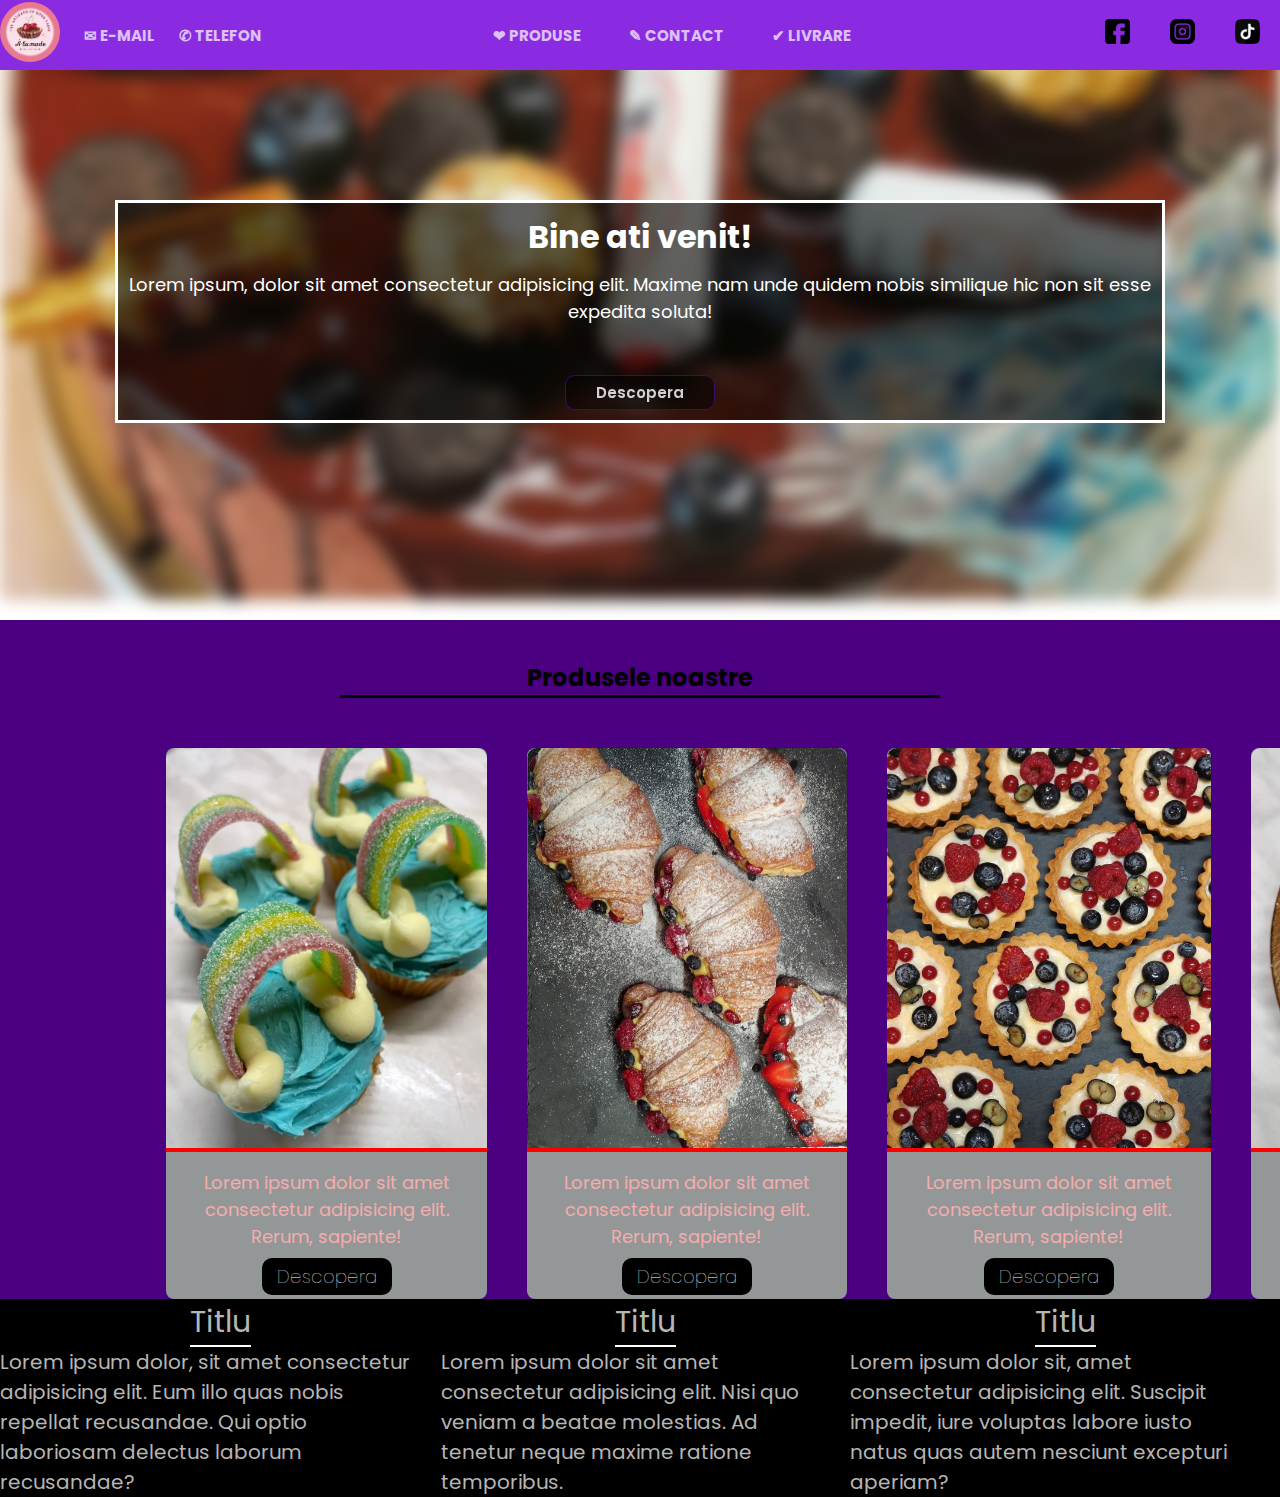
<file: index.html>
<!DOCTYPE html>
<html lang="en">
<head>
  <meta charset="UTF-8">
  <meta http-equiv="X-UA-Compatible" content="IE=edge">
  <meta name="viewport" content="width=device-width, initial-scale=1.0">
  <link rel="stylesheet" href="styles/header.css">
  <link rel="stylesheet" href="styles/general.css">
  <link rel="stylesheet" href="styles/content.css">
  <link rel="stylesheet" href="styles/contact.css">
  <link rel="preconnect" href="https://fonts.googleapis.com">
  <link rel="preconnect" href="https://fonts.gstatic.com" crossorigin>
  <link href="https://fonts.googleapis.com/css2?family=Poppins:ital,wght@0,100;0,200;0,300;0,400;0,500;0,600;0,700;0,800;0,900;1,100;1,200;1,300;1,400;1,500;1,600;1,700;1,800;1,900&display=swap" rel="stylesheet">  
  <title>Site</title>
</head>
<body>
  <div class="header">
    <div class="left-section">
      <div class="logo"><a href="index.html"><img src="imagini/logo.jpg"></a></div>
      <div class="email"><a href="mailto: cezarturliu25@gmail.com"  target="_blank">&#9993; E-MAIL</a></div>
      <div class="phone" ><a href="tel:0774544099" target="_blank">&#9990; TELEFON</a></div>
    </div>
    <div class="middle-section">
      <div class="products"><a href="products.html">&#x2764; PRODUSE</a></div>
      <div class="contact"><a href="contact.html">&#x270E; CONTACT</a></div>
      <div class="delivery"><a href="">&#x2714; LIVRARE</a></div>
    </div>
    <div class="right-section">
      <div class="facebook"><img src="imagini/facebook.png"></div>
      <div class="instagram"><a href="https://www.instagram.com/alamode.ro/" target="_blank"><img src="imagini/instagram.png"></a></div>
      <div class="tik-tok"><img src="imagini/tiktok.png"></div>
    </div>
  </div>
  <div class="second">
    <img src="imagini/tort-1.webp">
      <div class ="text-image">      
        <h1>Bine ati venit!</h1>
        <p>Lorem ipsum, dolor sit amet consectetur adipisicing elit. Maxime nam unde quidem nobis similique hic non sit esse expedita soluta!</p>
        <button>Descopera</button>
      </div>
  </div>
  <div class="third">
   <h2 id="header-title">Produsele noastre</h2>
   <div class="product-grid">
    <div class="produs">
      <img src="imagini/briose-1.webp" alt="">
      <p>Lorem ipsum dolor sit amet consectetur adipisicing elit. Rerum, sapiente!</p>
      <button>Descopera</button>
    </div>
    <div class="produs">
      <img src="imagini/cornulete-1.webp" alt="">
      <p>Lorem ipsum dolor sit amet consectetur adipisicing elit. Rerum, sapiente!</p>
      <button>Descopera</button>
    </div>
    <div class="produs">
      <img src="imagini/tarte-1.webp" alt="">
      <p>Lorem ipsum dolor sit amet consectetur adipisicing elit. Rerum, sapiente!</p>
      <button>Descopera</button>
    </div>
    <div class="produs">
      <img src="imagini/tarte-2.webp" alt="">
      <p>Lorem ipsum dolor sit amet consectetur adipisicing elit. Rerum, sapiente!</p>
      <button>Descopera</button>
    </div>
   </div>
  </div>
  <div class="fourth">
    <div class="left">
        <p class="end-title">Titlu</p>
        <p class="end-description">Lorem ipsum dolor, sit amet consectetur adipisicing elit. Eum illo quas nobis repellat recusandae. Qui optio laboriosam delectus laborum recusandae?</p>
    </div>
    <div class="center">
      <p class="end-title">Titlu</p>
      <p class="end-description">Lorem ipsum dolor sit amet consectetur adipisicing elit. Nisi quo veniam a beatae molestias. Ad tenetur neque maxime ratione temporibus.</p>
    </div>
    <div class="right">
      <p class="end-title">Titlu</p>
      <p class="end-description">Lorem ipsum dolor sit, amet consectetur adipisicing elit. Suscipit impedit, iure voluptas labore iusto natus quas autem nesciunt excepturi aperiam?</p>
    </div>
  </div>
</body>
</html>
</file>
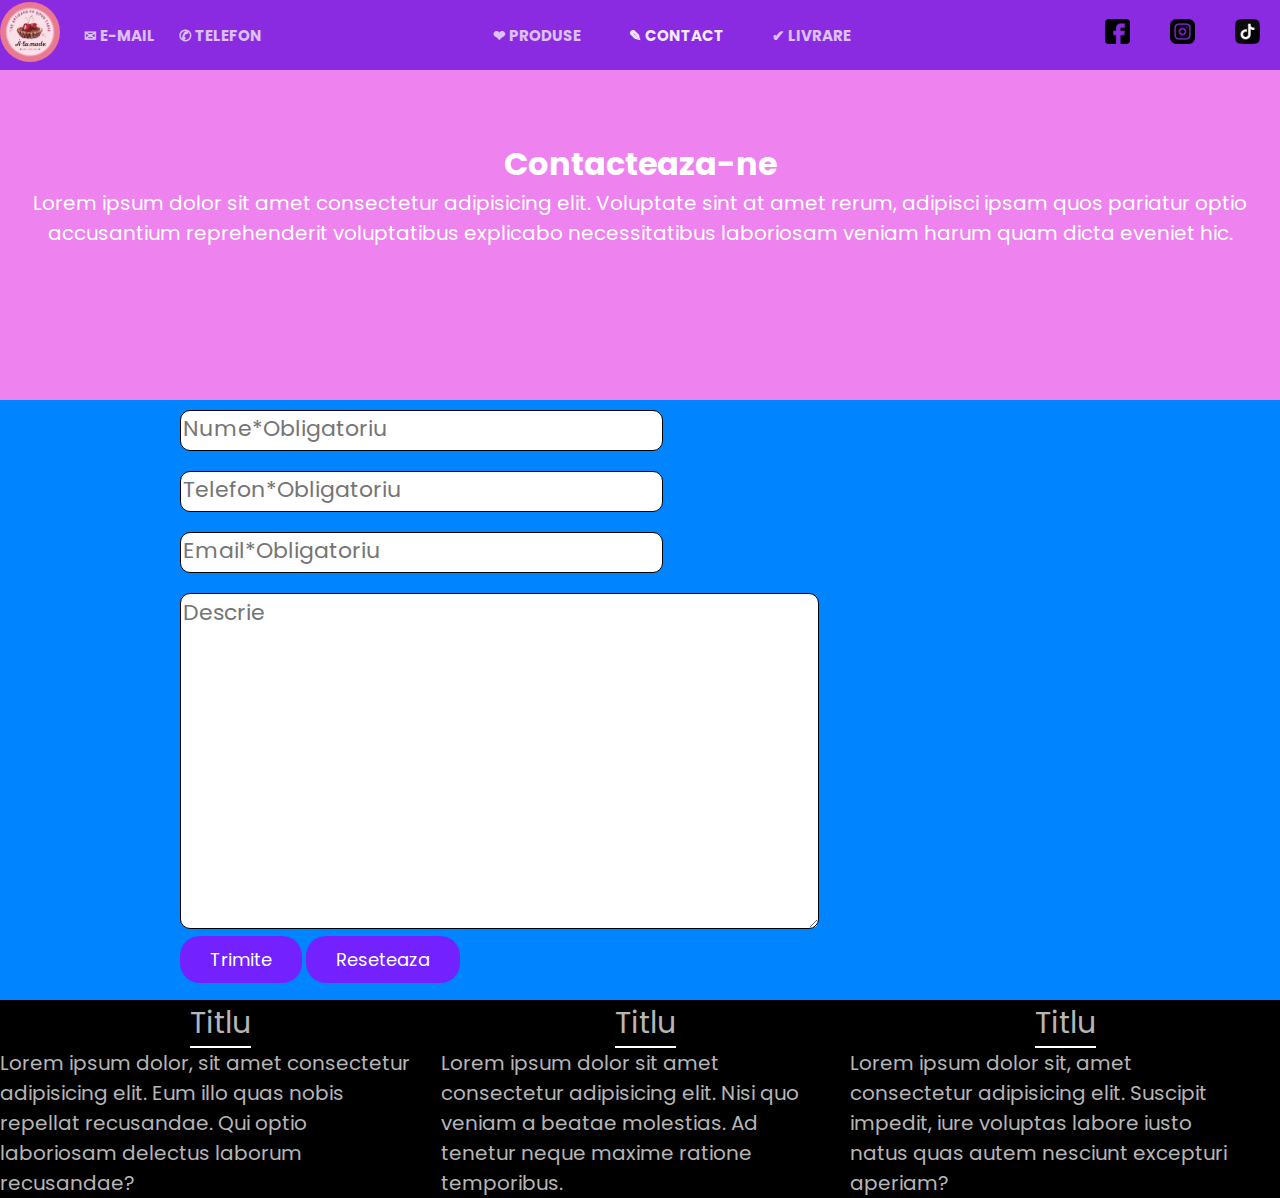
<file: contact.html>
<!DOCTYPE html>
<html lang="en">
<head>
  <link href="https://cdn.jsdelivr.net/npm/bootstrap@5.0.2/dist/css/bootstrap.min.css" rel="stylesheet" integrity="sha384-EVSTQN3/azprG1Anm3QDgpJLIm9Nao0Yz1ztcQTwFspd3yD65VohhpuuCOmLASjC" crossorigin="anonymous">
  <link rel="stylesheet" href="styles/header.css">
  <link rel="stylesheet" href="styles/general.css">
  <link rel="stylesheet" href="styles/content.css">
  <link rel="stylesheet" href="styles/contact.css">
  <meta charset="UTF-8"/>
  <meta http-equiv="X-UA-Compatible" content="IE=edge"/>
  <meta name="viewport" content="width=device-width, initial-scale=1" />
  <link rel="preconnect" href="https://fonts.googleapis.com">
  <link rel="preconnect" href="https://fonts.gstatic.com" crossorigin>
  <link href="https://fonts.googleapis.com/css2?family=Poppins:ital,wght@0,100;0,200;0,300;0,400;0,500;0,600;0,700;0,800;0,900;1,100;1,200;1,300;1,400;1,500;1,600;1,700;1,800;1,900&display=swap" rel="stylesheet">
  <link rel="preconnect" href="https://fonts.gstatic.com" crossorigin>
  <link href="https://fonts.googleapis.com/css2?family=Chivo+Mono:ital,wght@0,100;0,200;0,300;0,400;0,500;0,600;0,700;0,800;0,900;1,100;1,200;1,300;1,400;1,500;1,600;1,700;1,800;1,900&family=PT+Sans:ital,wght@0,400;0,700;1,400;1,700&family=Roboto:wght@400;500;700&display=swap" rel="stylesheet">
  <title>Contact</title>
</head>
<body>
  <div class="header">
    <div class="left-section">
      <div class="logo"><a href="index.html"><img src="imagini/logo.jpg"></a></div>
      <div class="email"><a href="">&#9993; E-MAIL</a></div>
      <div class="phone"><a href="">&#9990; TELEFON</a></div>
    </div>
    <div class="middle-section">
      <div class="products"><a href="products.html">&#x2764; PRODUSE</a></div>
      <div class="contact"><a class="current" href="contact.html">&#x270E; CONTACT</a></div>
      <div class="delivery"><a href="">&#x2714; LIVRARE</a></div>
    </div>
    <div class="right-section">
      <div class="facebook"><img src="imagini/facebook.png"></div>
      <div class="instagram"><a href="https://www.instagram.com/alamode.ro/" target="_blank"><img src="imagini/instagram.png"></a></div>
      <div class="tik-tok"><img src="imagini/tiktok.png"></div>
    </div>
  </div>
  <div class="contact-description">
    <h1>Contacteaza-ne</h1>
    <p>Lorem ipsum dolor sit amet consectetur adipisicing elit. Voluptate sint at amet rerum, adipisci ipsam quos pariatur optio accusantium reprehenderit voluptatibus explicabo necessitatibus laboriosam veniam harum quam dicta eveniet hic.</p>
  </div>
  <div class="contact-container">
    <div class="contact-form">
      <form action="mailto:cezarturliu25@gmail.com">
          <div>
            <input type="name" name="name" id="name" placeholder="Nume*Obligatoriu" required>
          </div>
          <div>
            <input type="number" name="phone" id="phone" placeholder="Telefon*Obligatoriu" required>
          </div>
          <div>
            <input type="email" id="email" name="email" placeholder="Email*Obligatoriu" required>
          </div>
          <div>
            <textarea name="message" id="message" cols="30" rows="10" placeholder="Descrie" required></textarea>
          </div>
          <div>
            <button type="sumbit" value="Send">Trimite</button>
            <button type="reset">Reseteaza</button>
          </div>
      </form>
    </div>
  </div>
  <div class="fourth">
    <div class="left">
        <p class="end-title">Titlu</p>
        <p class="end-description">Lorem ipsum dolor, sit amet consectetur adipisicing elit. Eum illo quas nobis repellat recusandae. Qui optio laboriosam delectus laborum recusandae?</p>
    </div>
    <div class="center">
      <p class="end-title">Titlu</p>
      <p class="end-description">Lorem ipsum dolor sit amet consectetur adipisicing elit. Nisi quo veniam a beatae molestias. Ad tenetur neque maxime ratione temporibus.</p>
    </div>
    <div class="right">
      <p class="end-title">Titlu</p>
      <p class="end-description">Lorem ipsum dolor sit, amet consectetur adipisicing elit. Suscipit impedit, iure voluptas labore iusto natus quas autem nesciunt excepturi aperiam?</p>
    </div>
  </div>
</body>
</html>
</file>
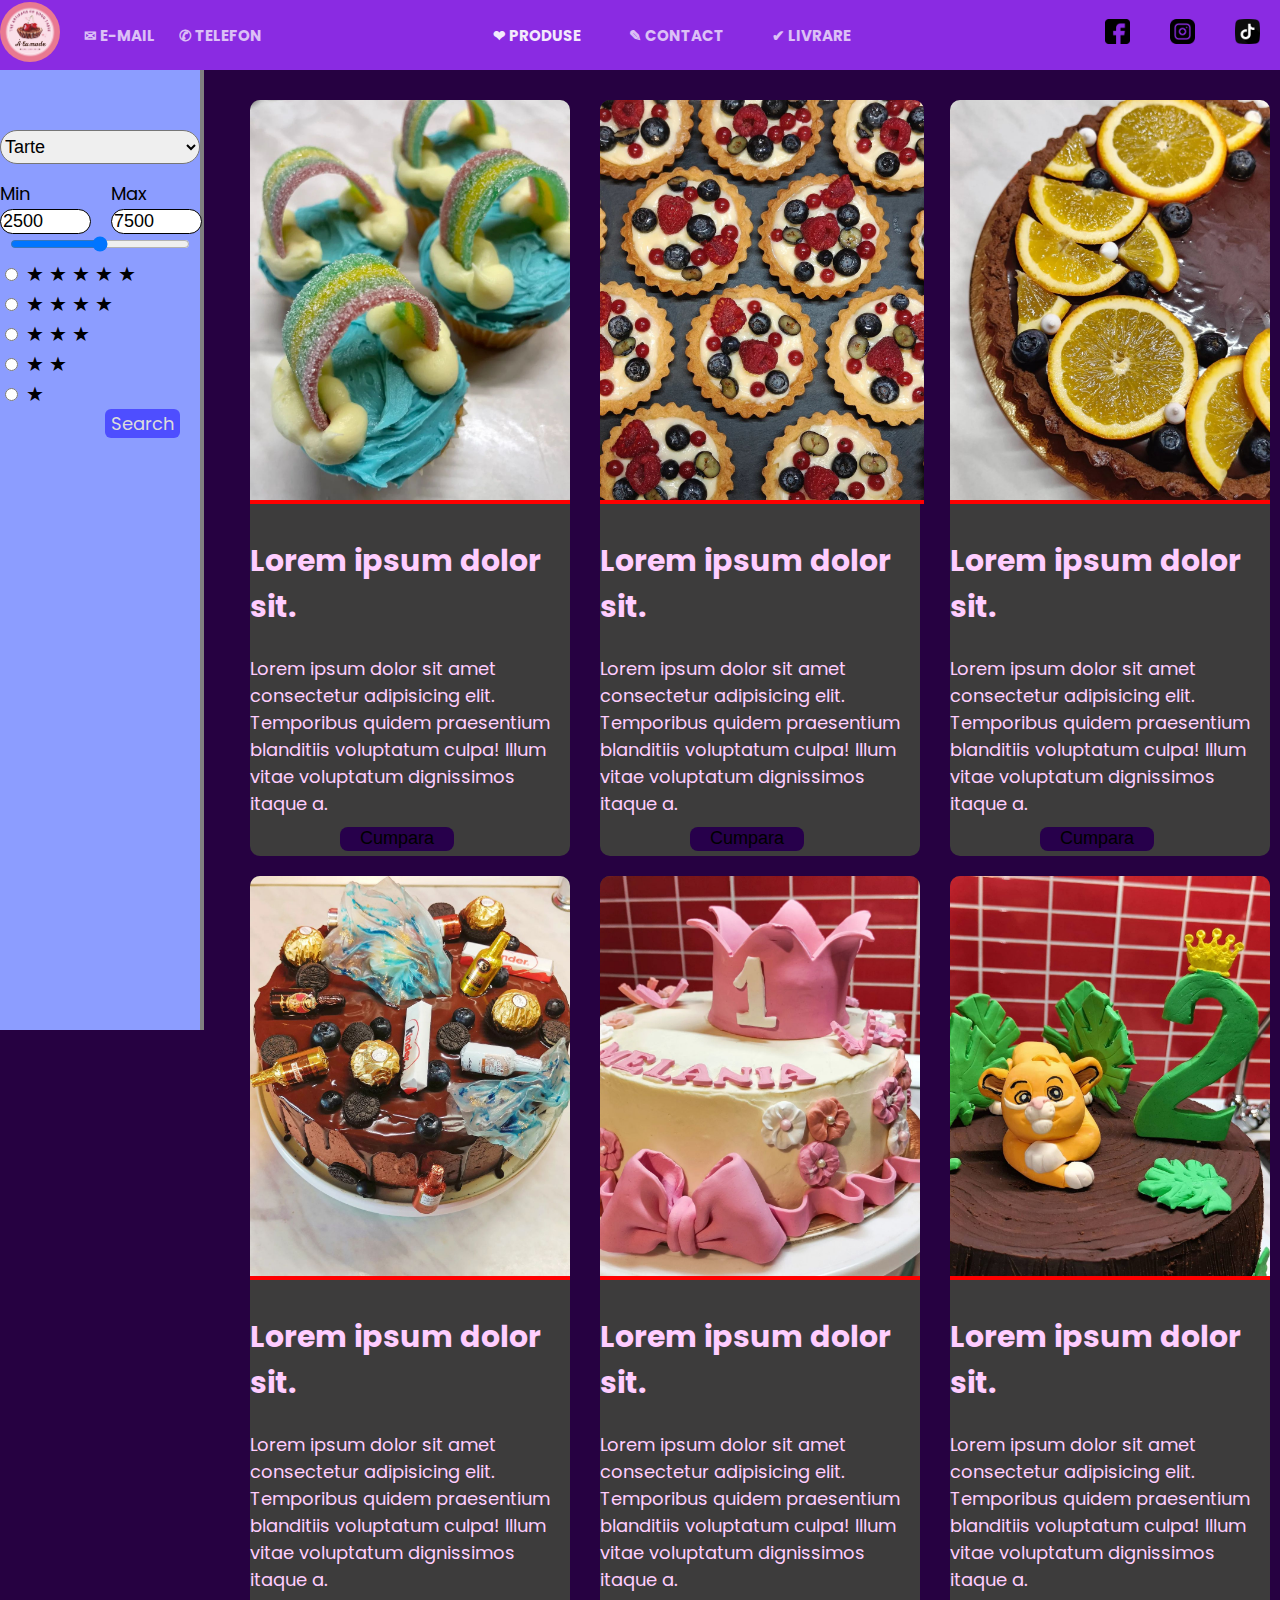
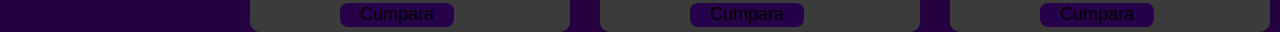
<file: products.html>
<!DOCTYPE html>
<html>
  <head>
    <title>Site</title>
    <link href="https://cdn.jsdelivr.net/npm/bootstrap@5.0.2/dist/css/bootstrap.min.css" rel="stylesheet" integrity="sha384-EVSTQN3/azprG1Anm3QDgpJLIm9Nao0Yz1ztcQTwFspd3yD65VohhpuuCOmLASjC" crossorigin="anonymous">
    <link rel="stylesheet" href="styles/header.css">
    <link rel="stylesheet" href="styles/general.css">
    <link rel="stylesheet" href="styles/content.css">
    <link rel="preconnect" href="https://fonts.googleapis.com">
    <meta charset="UTF-8"/>
    <meta http-equiv="X-UA-Compatible" content="IE=edge"/>
    <meta name="viewport" content="width=device-width, initial-scale=1" />
    <link rel="preconnect" href="https://fonts.googleapis.com">
    <link rel="preconnect" href="https://fonts.gstatic.com" crossorigin>
    <link href="https://fonts.googleapis.com/css2?family=Poppins:ital,wght@0,100;0,200;0,300;0,400;0,500;0,600;0,700;0,800;0,900;1,100;1,200;1,300;1,400;1,500;1,600;1,700;1,800;1,900&display=swap" rel="stylesheet">
    <link rel="preconnect" href="https://fonts.gstatic.com" crossorigin>
    <link href="https://fonts.googleapis.com/css2?family=Chivo+Mono:ital,wght@0,100;0,200;0,300;0,400;0,500;0,600;0,700;0,800;0,900;1,100;1,200;1,300;1,400;1,500;1,600;1,700;1,800;1,900&family=PT+Sans:ital,wght@0,400;0,700;1,400;1,700&family=Roboto:wght@400;500;700&display=swap" rel="stylesheet">
  </head>
  <body>
    <div class="header">
      <div class="left-section">
        <div class="logo"><a href="index.html"><img src="imagini/logo.jpg"></a></div>
        <div class="email"><a href="">&#9993; E-MAIL</a></div>
        <div class="phone"><a href="">&#9990; TELEFON</a></div>
      </div>
      <div class="middle-section">
        <div class="products"><a class="current" href="products.html">&#x2764; PRODUSE</a></div>
        <div class="contact"><a href="contact.html">&#x270E; CONTACT</a></div>
        <div class="delivery"><a href="">&#x2714; LIVRARE</a></div>
      </div>
      <div class="right-section">
        <div class="facebook"><img src="imagini/facebook.png"></div>
        <div class="instagram"><a href="https://www.instagram.com/alamode.ro/" target="_blank"><img src="imagini/instagram.png"></a></div>
        <div class="tik-tok"><img src="imagini/tiktok.png"></div>
      </div>
    </div>
    <div class="select-prodcuts">
      <div class="product-select">
        <select name="product-select" id="products">
          <option value="Tarte">Tarte</option>
          <option value="Torturi">Torturi</option>
          <option value="Prajituri">Prajituri</option>
          <option value="Cornulete">Cornulete</option>
          <option value="Briose">Briose</option>
        </select>
      </div>
      <div class="price-input">
        <div class="field">
          <p>Min</p>
          <input type="number" class="input-min" value="2500">
        </div>
        <div class="field">
          <p>Max</p>
          <input type="number" class="input-max" value="7500">
        </div>
      </div>
      <div class="range-input">
        <input type="range" class="range-min" min="0" max="10000" value="5000" step="100">
      </div>
      <div id="rating">  
        <label for="star">
          <input type="radio" name="star" id="fivestar">
          &#9733 &#9733 &#9733 &#9733 &#9733
        </label>
        <label for="star">
          <input type="radio" name="star" id="fourstar">
          &#9733 &#9733 &#9733 &#9733
        </label>
        <label for="star">
          <input type="radio" name="star" id="threestar">
          &#9733 &#9733 &#9733
        </label>
        <label for="star">
          <input type="radio" name="star" id="twostar">
          &#9733 &#9733
         </label>
         <label for="star">
          <input type="radio" name="star" id="onestar">
          &#9733
         </label>
      </div>
      <div id="button">
        <button id="search-button" type="submit">Search</button>
      </div>
    </div>
    <div id="products-grid">
      <div class="buy-product">
        <img src="imagini/briose-1.webp" alt="">
        <h2>Lorem ipsum dolor sit.</h2>
        <p>Lorem ipsum dolor sit amet consectetur adipisicing elit. Temporibus quidem praesentium blanditiis voluptatum culpa! Illum vitae voluptatum dignissimos itaque a.</p>
        <button>Cumpara</button>
      </div>
      <div class="buy-product">
        <img src="imagini/tarte-1.webp" alt="">
        <h2>Lorem ipsum dolor sit.</h2>
        <p>Lorem ipsum dolor sit amet consectetur adipisicing elit. Temporibus quidem praesentium blanditiis voluptatum culpa! Illum vitae voluptatum dignissimos itaque a.</p>
        <button>Cumpara</button>
      </div>
      <div class="buy-product">
        <img src="imagini/tarte-2.webp" alt="">
        <h2>Lorem ipsum dolor sit.</h2>
        <p>Lorem ipsum dolor sit amet consectetur adipisicing elit. Temporibus quidem praesentium blanditiis voluptatum culpa! Illum vitae voluptatum dignissimos itaque a.</p>
        <button>Cumpara</button>
      </div>
      <div class="buy-product">
        <img src="imagini/tarte-3.webp" alt="">
        <h2>Lorem ipsum dolor sit.</h2>
        <p>Lorem ipsum dolor sit amet consectetur adipisicing elit. Temporibus quidem praesentium blanditiis voluptatum culpa! Illum vitae voluptatum dignissimos itaque a.</p>
        <button>Cumpara</button>
      </div>
      <div class="buy-product">
        <img src="imagini/tort-1.webp" alt="">
        <h2>Lorem ipsum dolor sit.</h2>
        <p>Lorem ipsum dolor sit amet consectetur adipisicing elit. Temporibus quidem praesentium blanditiis voluptatum culpa! Illum vitae voluptatum dignissimos itaque a.</p>
        <button>Cumpara</button>
      </div>
      <div class="buy-product">
        <img src="imagini/tort-2.webp" alt="">
        <h2>Lorem ipsum dolor sit.</h2>
        <p>Lorem ipsum dolor sit amet consectetur adipisicing elit. Temporibus quidem praesentium blanditiis voluptatum culpa! Illum vitae voluptatum dignissimos itaque a.</p>
        <button>Cumpara</button>
      </div>
      <div class="buy-product">
        <img src="imagini/tort-3.jpg" alt="">
        <h2>Lorem ipsum dolor sit.</h2>
        <p>Lorem ipsum dolor sit amet consectetur adipisicing elit. Temporibus quidem praesentium blanditiis voluptatum culpa! Illum vitae voluptatum dignissimos itaque a.</p>
        <button>Cumpara</button>
      </div>
      <div class="buy-product">
        <img src="imagini/cornulete-1.webp" alt="">
        <h2>Lorem ipsum dolor sit.</h2>
        <p>Lorem ipsum dolor sit amet consectetur adipisicing elit. Temporibus quidem praesentium blanditiis voluptatum culpa! Illum vitae voluptatum dignissimos itaque a.</p>
        <button>Cumpara</button>
      </div>
    </div>
  </body>
</file>
<file: styles/header.css>
.header {
  height: 70px;
  display: flex;
  flex-direction: row;
  position: fixed;
  background-color: blueviolet;
  justify-content: space-between;
  top: 0;
  right: 0;
  left: 0;
  z-index: 100;
}

.header a {
  color: white;
}

.left-section {
  display: flex;
  flex-direction: row;
  align-items: center;
}

.middle-section {
  display: flex;
  flex-direction: row;
  justify-content: center;
  align-items: center;
  flex: 1;
}

.right-section {
  display: flex;
  flex-direction: row;
  align-items: center;
}

.products {
  margin-right: 24px;
}

.contact {
  margin-right: 24px;
}

.delivery {
  margin-right: 24px;
}

.logo img {
  width: 60px;
  border-radius: 30px;
  margin-right: 24px;
}

.email a,
.phone a,
.contact a,
.delivery a,
.products a {
  font-family: "Poppins", sans-serif;
  font-size: 15px;
  font-weight: 700;
  margin-right: 24px;
  color: white;
  opacity: 0.7;
  transition: opacity 0.3s;
}

.contact .current {
  opacity: 0.9;
  cursor: pointer;
}

.products .current {
  opacity: 0.9;
}

.delivery .current {
  opacity: 0.9;
}

.email a:hover,
.phone a:hover,
.contact a:hover,
.delivery a:hover,
.products a:hover {
  opacity: 0.9;
  cursor: pointer;
}

.facebook img,
.instagram img {
  width: 25px;
  margin-right: 40px;
  transition: all 1s;
}

.tik-tok img {
  width: 25px;
  margin-right: 20px;
  transition: all 0.3s;
}

.facebook:hover,
.instagram:hover,
.tik-tok:hover {
  cursor: pointer;
  opacity: 0.7;
  transform: translate(0px, -3px);
}

.logo:hover {
  cursor: pointer;
}

@media screen and (max-width: 600px) and (orientation: portrait) {
  .header {
    max-width: 100%;
  }
  .email a,
.phone a,
.contact a,
.delivery a,
.products a {
    font-family: "Poppins", sans-serif;
    font-size: 14px;
    font-weight: 600;
    margin-right: 3px;
    color: white;
    opacity: 0.7;
    transition: opacity 0.3s;
  }
  .products {
    margin-right: 3px;
  }
  .contact {
    margin-right: 3px;
  }
  .delivery {
    margin-right: 3px;
  }
  .logo img {
    max-width: 40px;
    border-radius: 20px;
    margin-right: 3px;
  }
  .facebook img,
.instagram img {
    width: 20px;
    margin-right: 3px;
    transition: all 0.3s;
  }
  .tik-tok img {
    width: 20px;
    margin-right: 3px;
    transition: all 0.3s;
  }
} /*# sourceMappingURL=header.css.map */
@media screen and (max-width: 900px) and (orientation: landscape) {
  .header {
    max-width: 100%;
  }
  .email a,
.phone a,
.contact a,
.delivery a,
.products a {
    font-family: "Poppins", sans-serif;
    font-size: 18px;
    font-weight: 400;
    margin-right: 9px;
    color: white;
    opacity: 0.7;
    transition: opacity 0.3s;
  }
  .products {
    margin-right: 9px;
  }
  .contact {
    margin-right: 9px;
  }
  .delivery {
    margin-right: 9px;
  }
  .logo img {
    max-width: 80px;
    border-radius: 40px;
    margin-right: 9px;
  }
  .facebook img,
.instagram img {
    width: 24px;
    margin-right: 9px;
    transition: all 0.3s;
  }
  .tik-tok img {
    width: 24px;
    margin-right: 9px;
    transition: all 0.3s;
  }
}/*# sourceMappingURL=header.css.map */
</file>
<file: styles/general.css>
p {
  font-family: "Poppins", sans-serif;
  margin: 0;
}

h1 {
  margin: 0;
  font-family: "Poppins", sans-serif;
}

a {
  font-family: "Poppins", sans-serif;
  margin: 0;
  text-decoration: none;
}

body {
  margin: 0;
  z-index: 1;
  font-family: "Poppins", sans-serif;
}

form {
  border: none;
}

@media screen and (max-width: 600px) and (orientation: portrait) {
  p {
    font-size: 14px;
  }
  h1 {
    font-size: 18px;
  }
  a {
    font-size: 14px;
  }
  body {
    min-width: 600px;
    background-color: blueviolet;
  }
}
@media screen and (max-width: 900px) and (orientation: landscape) {
  p {
    font-size: 18px;
  }
  h1 {
    font-size: 22px;
  }
  a {
    font-size: 18px;
  }
  body {
    min-width: 900px;
    background-color: blueviolet;
  }
}/*# sourceMappingURL=general.css.map */
</file>
<file: styles/content.css>
.second img {
  filter: blur(8px);
  -webkit-filter: blur(8px);
  background-position: center;
  background-repeat: no-repeat;
  background-size: cover;
  -o-object-fit: cover;
     object-fit: cover;
  height: 600px;
  width: 100%;
}

.second button {
  background-color: black;
  background-color: rgba(0, 0, 0, 0.6);
  border-color: rgb(58, 14, 129);
  border-width: 1px;
  border-style: solid;
  color: white;
  font-family: "Poppins", sans-serif;
  font-weight: 600;
  font-size: 15px;
  margin-top: 50px;
  padding-left: 30px;
  padding-right: 30px;
  padding-top: 5px;
  padding-bottom: 5px;
  border-radius: 10px;
  opacity: 0.8;
  transition: all 0.35s;
  cursor: pointer;
}

.second button:hover {
  opacity: 1;
  background-color: white;
  color: black;
  border-color: white;
  transform: translate(0px, -10px);
}

.second {
  display: flex;
  position: relative;
  margin-bottom: 10px;
  justify-content: center;
  text-align: center;
}

.text-image {
  font-family: "Poppins", sans-serif;
  position: absolute;
  background-color: black;
  background-color: rgba(0, 0, 0, 0.6);
  border-width: 3px;
  border-style: solid;
  width: 80%;
  margin-top: 200px;
  color: white;
  text-align: center;
  padding: 10px;
}

.text-image p {
  padding-top: 10px;
  width: 100%;
  font-size: 18px;
}

.third {
  height: 100%;
  background-color: indigo;
  text-align: center;
}

#header-title {
  max-width: 600px;
  margin-left: auto;
  margin-right: auto;
  padding-top: 40px;
  border-bottom: 0.2rem solid black;
  margin-bottom: 50px;
}

.product-grid {
  max-width: 74%;
  display: grid;
  margin-left: auto;
  margin-right: auto;
  grid-template-columns: 1fr 1fr 1fr 1fr;
  row-gap: 80px;
  -moz-column-gap: 40px;
       column-gap: 40px;
}

.produs {
  background-color: rgb(148, 151, 151);
  border-radius: 8px;
  color: rgb(245, 173, 173);
}

.produs p {
  padding: 0.5rem;
  font-size: 18px;
}

.produs button {
  border-radius: 10px;
  padding: 0.3rem;
  padding-left: 15px;
  padding-right: 15px;
  font-size: 18px;
  border: none;
  background-color: black;
  font-family: "Poppins", sans-serif;
  color: white;
  font-weight: 100;
  transition: all 0.3s;
  margin-bottom: 4px;
  cursor: pointer;
}

.produs button:hover {
  transform: translate(-10px, 0px);
  background-color: red;
  color: black;
}

.produs img {
  height: 400px;
  -o-object-fit: cover;
     object-fit: cover;
  border-top-left-radius: 10px;
  border-top-right-radius: 10px;
  border-bottom: 0.3rem solid rgb(255, 0, 0);
  margin-bottom: 2px;
}

.fourth {
  max-width: 100%;
  height: 100%;
  display: flex;
  position: relative;
  flex-direction: row;
  background-color: black;
  justify-content: space-between;
  bottom: 0;
  right: 0;
  left: 0;
  flex: 1;
}

.fourth {
  color: rgb(182, 182, 182);
}

.left {
  display: flex;
  flex-direction: column;
  align-items: center;
}

.right {
  display: flex;
  flex-direction: column;
  align-items: center;
}

.center {
  display: flex;
  flex-direction: column;
  align-items: center;
}

.end-title {
  font-size: 30px;
  border-bottom: 2px solid white;
}

.end-description {
  margin-right: 25px;
  font-size: 20px;
}

.features {
  height: 300px;
  background-color: red;
}

.select-prodcuts {
  position: fixed;
  left: 0;
  bottom: 0;
  top: 70px;
  width: 200px;
  padding-top: 60px;
  z-index: 50;
  background-color: rgb(140, 157, 255);
  border-right: 0.3rem solid gray;
  height: 100%;
}

.product-select {
  width: 100%;
  height: 50px;
  z-index: 51;
}

.product-select select {
  width: 100%;
  border-radius: 20px;
  padding-top: 5px;
  padding-bottom: 5px;
  font-size: 16px;
}

.price-input {
  display: flex;
  max-width: 100%;
}

.field {
  max-width: 100%;
  font-size: 18px;
}

.input-min {
  border: 0.1px solid black;
  border-radius: 45px;
  width: 85px;
  margin-right: 20px;
  font-size: 18px;
}

.input-max {
  border: 0.1px solid black;
  border-radius: 45px;
  width: 85px;
  font-size: 18px;
}

.separator {
  height: 10px;
  margin-right: 20px;
  margin-top: 25px;
}

.range-min {
  width: 180px;
  margin-left: 10px;
  margin-right: 10px;
}

#button {
  display: flex;
  justify-content: flex-end;
}

#search-button {
  margin-right: 20px;
  border: none;
  border-radius: 6px;
  font-family: "Poppins", sans-serif;
  font-size: 18px;
  color: gainsboro;
  background-color: rgb(78, 78, 255);
}

#rating {
  max-width: 140px;
  font-size: 20px;
}

#rating input {
  padding: 1rem;
}

#rating label {
  display: block;
}

#products {
  font-size: 18px;
}

#products-grid {
  height: 100%;
  display: grid;
  grid-template-columns: 1fr 1fr 1fr 1fr;
  background-color: rgb(38, 1, 65);
  padding-left: 250px;
  row-gap: 20px;
  -moz-column-gap: 30px;
       column-gap: 30px;
  padding-top: 100px;
}

.buy-product {
  max-width: 320px;
  background-color: rgb(61, 60, 60);
  color: rgb(255, 205, 255);
  border-radius: 10px;
  align-items: center;
}

.buy-product button {
  margin-left: 90px;
  margin-top: 10px;
  border: none;
  border-radius: 8px;
  padding: 0.1rem;
  padding-left: 20px;
  padding-right: 20px;
  background-color: rgb(39, 0, 75);
  transition: all 0.2s;
  font-size: 18px;
  margin-bottom: 5px;
}

.buy-product button:hover {
  transform: translate(0px, -3px);
  background-color: red;
  color: white;
}

.buy-product img {
  height: 400px;
  -o-object-fit: cover;
     object-fit: cover;
  border-top-left-radius: 10px;
  border-top-right-radius: 10px;
  border-bottom: 0.3rem solid rgb(255, 0, 0);
  margin-bottom: 2px;
}

.buy-product h2 {
  font-size: 30px;
}

.buy-product p {
  font-size: 18px;
}

@media screen and (max-width: 600px) and (orientation: portrait) {
  .produs {
    width: 320px;
  }
  .product-grid {
    grid-template-columns: 1fr;
  }
  .end-title {
    font-size: 20px;
    border-bottom: 2px solid white;
  }
  .end-description {
    font-size: 12px;
  }
  #products-grid {
    grid-template-columns: 1fr 1fr;
  }
  body {
    background-color: rgb(38, 1, 65);
  }
}
@media screen and (max-width: 900px) and (orientation: landscape) {
  .produs {
    width: 320px;
  }
  .product-grid {
    grid-template-columns: 1fr 1fr;
  }
  .end-title {
    font-size: 30px;
    border-bottom: 2px solid white;
  }
  .end-description {
    font-size: 16px;
  }
  #products-grid {
    grid-template-columns: 1fr 1fr 1fr;
  }
  body {
    background-color: rgb(38, 1, 65);
  }
}/*# sourceMappingURL=content.css.map */
</file>
<file: styles/contact.css>
.contact-description {
  height: 400px;
  background-color: violet;
  text-align: center;
}

.contact-description h1 {
  color: white;
  padding-top: 140px;
  font-weight: bold;
  font-size: 30p;
}

.contact-description p {
  color: white;
  font-size: 20px;
}

.contact-container {
  background-color: rgb(0, 132, 255);
  height: 600px;
}

.contact-form {
  float: right;
  max-width: 600px;
  margin-right: 500px;
}

.contact-form textarea {
  border: 0.6px solid black;
  max-width: 100%;
  margin-top: 10px;
  border-radius: 10px;
  padding-right: 50px;
}

.contact-form input:active {
  border: 0.6px solid black;
  outline: 1px solid red;
}

.contact-form input {
  border: 0.6px solid black;
  margin-bottom: 10px;
  margin-top: 10px;
  max-width: 100%;
  padding-bottom: 5px;
  padding-right: 50px;
  border-radius: 10px;
}

.contact-form input {
  font-family: "Poppins", sans-serif;
  font-size: 22px;
}

.contact-form textarea {
  font-family: "Poppins", sans-serif;
  font-size: 22px;
}

.contact-form button {
  font-family: "Poppins", sans-serif;
  font-size: 18px;
  font-size: bold;
  border: none;
  padding-left: 30px;
  padding-right: 30px;
  padding-top: 10px;
  padding-bottom: 10px;
  border-radius: 20px;
  background-color: rgba(153, 0, 255, 0.753);
  color: white;
}

@media screen and (max-width: 600px) and (orientation: portrait) {
  .contact-form {
    float: none;
    max-width: 600px;
    margin: 0;
  }
  .contact-form input {
    font-family: "Poppins", sans-serif;
    font-size: 18px;
    padding: 0%;
  }
  .contact-form textarea {
    font-family: "Poppins", sans-serif;
    font-size: 18px;
    padding: 0%;
  }
}
@media screen and (max-width: 900px) and (orientation: portrait) {
  .contact-form input {
    font-family: "Poppins", sans-serif;
    font-size: 20px;
  }
  .contact-form textarea {
    font-family: "Poppins", sans-serif;
    font-size: 20px;
  }
}/*# sourceMappingURL=contact.css.map */
</file>
